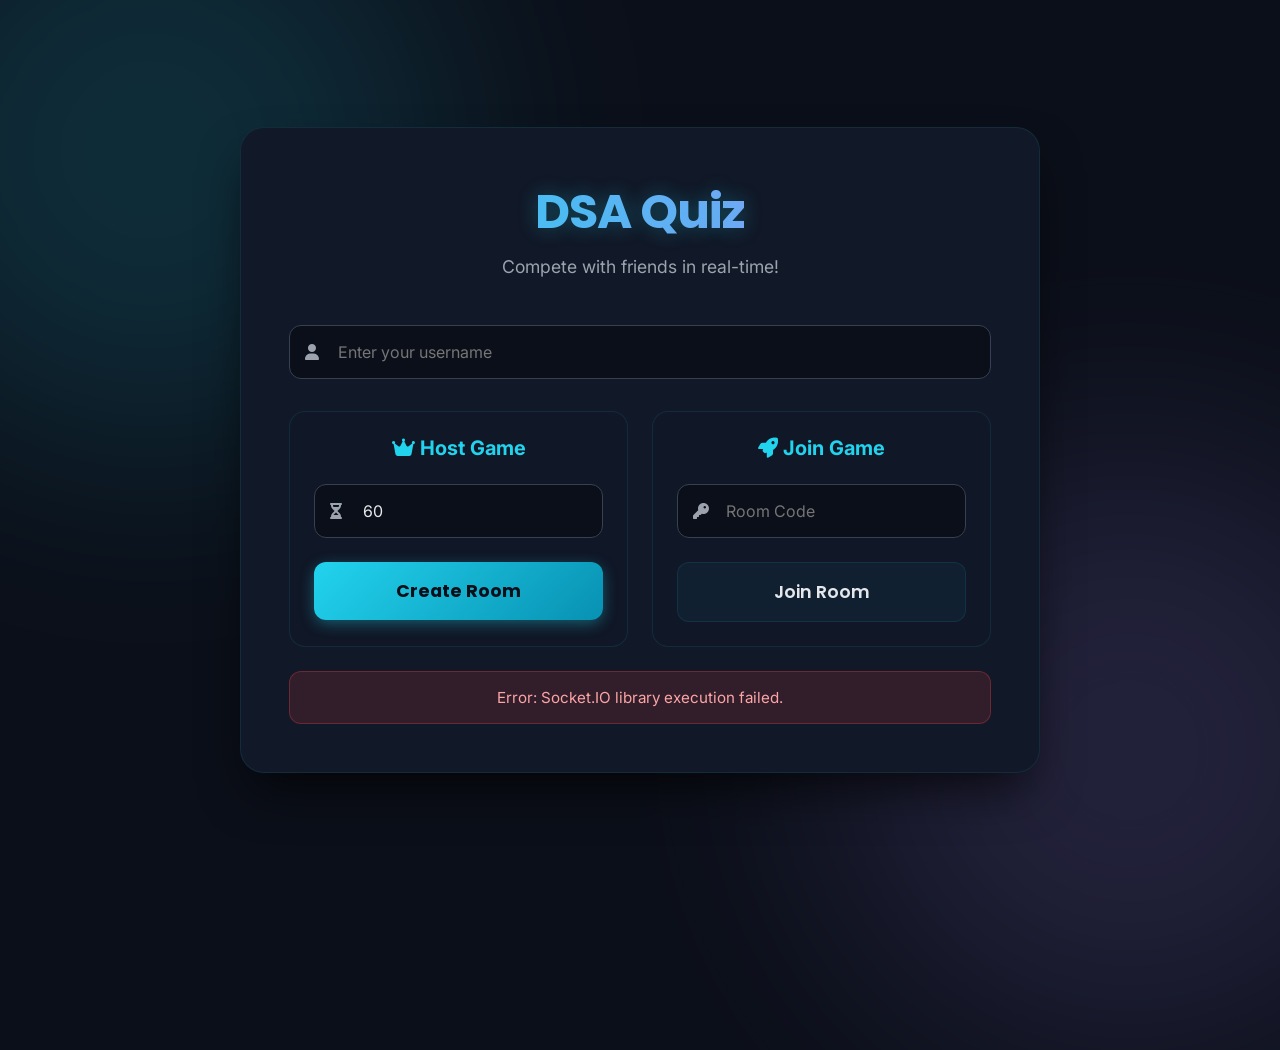
<file: templates/index.html>
<!DOCTYPE html>
<html lang="en">

<head>
    <meta charset="UTF-8">
    <meta name="viewport" content="width=device-width, initial-scale=1.0">
    <title>DSA Quiz - Multiplayer</title>
    <!-- Google Fonts -->
    <link rel="preconnect" href="https://fonts.googleapis.com">
    <link rel="preconnect" href="https://fonts.gstatic.com" crossorigin>
    <link
        href="https://fonts.googleapis.com/css2?family=Inter:wght@400;500;600&family=Poppins:wght@600;700&display=swap"
        rel="stylesheet">
    <link rel="stylesheet" href="https://cdnjs.cloudflare.com/ajax/libs/font-awesome/6.4.0/css/all.min.css">
    <link rel="stylesheet" href="/static/style.css">
</head>

<body>
    <div class="container" style="max-width: 800px;">
        <h1>DSA Quiz</h1>
        <p class="subtitle">Compete with friends in real-time!</p>

        <!-- Global Username Input -->
        <div class="input-group">
            <i class="fas fa-user"></i>
            <input type="text" id="username" placeholder="Enter your username" maxlength="20" required>
        </div>

        <div class="card-grid">
            <!-- Host Card -->
            <div class="action-card">
                <h3><i class="fas fa-crown"></i> Host Game</h3>

                <div class="input-group">
                    <i class="fas fa-hourglass-half"></i>
                    <input type="number" id="duration" value="60" min="30" max="300" placeholder="Duration (sec)">
                </div>

                <button id="create-room-btn" class="primary-btn">
                    Create Room
                </button>
            </div>

            <!-- Join Card -->
            <div class="action-card">
                <h3><i class="fas fa-rocket"></i> Join Game</h3>

                <div class="input-group">
                    <i class="fas fa-key"></i>
                    <input type="text" id="room-code" placeholder="Room Code" maxlength="6" pattern="[0-9]{6}">
                </div>

                <button id="join-room-btn" class="secondary-btn">
                    Join Room
                </button>
            </div>
        </div>

        <!-- Error message display -->
        <div id="error-message" class="error-message"></div>
    </div>

    <!-- Socket.IO client library -->
    <script src="https://cdn.socket.io/4.5.4/socket.io.min.js"></script>

    <script>
        // Check if Socket.IO is loaded
        if (typeof io === 'undefined') {
            alert('Socket.IO client library failed to load. Please check your internet connection or these settings.');
            document.getElementById('error-message').textContent = 'Error: Socket.IO library execution failed.';
            document.getElementById('error-message').style.display = 'block';
        }

        // Initialize socket connection
        // Connect explicitly to localhost:5000 where the Flask server is running
        const socket = io('http://localhost:5000');

        // Get DOM elements
        const usernameInput = document.getElementById('username');
        const durationInput = document.getElementById('duration');
        const roomCodeInput = document.getElementById('room-code');
        const createRoomBtn = document.getElementById('create-room-btn');
        const joinRoomBtn = document.getElementById('join-room-btn');
        const errorMessage = document.getElementById('error-message');

        // Show error message
        function showError(message) {
            errorMessage.textContent = message;
            errorMessage.style.display = 'block';
            setTimeout(() => {
                errorMessage.style.display = 'none';
            }, 5000);
        }

        // Connection error handling
        socket.on('connect_error', (err) => {
            console.error('Connection failed:', err);
            showError('Failed to connect to server. Make sure app.py is running on port 5000.');
            createRoomBtn.disabled = false;
            createRoomBtn.textContent = 'Create Room';
            joinRoomBtn.disabled = false;
            joinRoomBtn.textContent = 'Join Room';
        });

        // Validate username
        function validateUsername() {
            const username = usernameInput.value.trim();
            if (!username) {
                showError('Please enter a username');
                return null;
            }
            if (username.length < 2) {
                showError('Username must be at least 2 characters');
                return null;
            }
            return username;
        }

        // Create room handler
        createRoomBtn.addEventListener('click', () => {
            console.log('Create room clicked');
            const username = validateUsername();
            if (!username) return;

            const duration = parseInt(durationInput.value);
            if (duration < 30 || duration > 300) {
                showError('Duration must be between 30 and 300 seconds');
                return;
            }

            // Disable button to prevent double-click
            createRoomBtn.disabled = true;
            createRoomBtn.textContent = 'Creating...';

            if (!socket.connected) {
                showError('Not connected to server. Please wait...');
                createRoomBtn.disabled = false;
                createRoomBtn.textContent = 'Create Room';
                return;
            }

            // Emit create room event
            console.log('Emitting create_room', { username, duration });
            socket.emit('create_room', {
                username: username,
                duration: duration
            });
        });

        // Join room handler
        joinRoomBtn.addEventListener('click', () => {
            const username = validateUsername();
            if (!username) return;

            const roomCode = roomCodeInput.value.trim();
            if (!roomCode || roomCode.length !== 6 || !/^\d{6}$/.test(roomCode)) {
                showError('Please enter a valid 6-digit room code');
                return;
            }

            // Disable button to prevent double-click
            joinRoomBtn.disabled = true;
            joinRoomBtn.textContent = 'Joining...';

            if (!socket.connected) {
                showError('Not connected to server. Please wait...');
                joinRoomBtn.disabled = false;
                joinRoomBtn.textContent = 'Join Room';
                return;
            }

            // Emit join room event
            socket.emit('join_room', {
                username: username,
                room_code: roomCode
            });
        });

        // Handle room created successfully
        socket.on('room_created', (data) => {
            console.log('Room created:', data);
            // Store username and room info in sessionStorage
            sessionStorage.setItem('username', data.username);
            sessionStorage.setItem('room_code', data.room_code);
            sessionStorage.setItem('is_host', data.is_host);

            // Redirect to room page
            window.location.href = `/room/${data.room_code}`;
        });

        // Handle room joined successfully
        socket.on('room_joined', (data) => {
            // Store username and room info in sessionStorage
            sessionStorage.setItem('username', data.username);
            sessionStorage.setItem('room_code', data.room_code);
            sessionStorage.setItem('is_host', data.is_host);

            // Redirect to room page
            window.location.href = `/room/${data.room_code}`;
        });

        // Handle join errors
        socket.on('join_error', (data) => {
            showError(data.message);
            joinRoomBtn.disabled = false;
            joinRoomBtn.textContent = 'Join Room';
        });

        // Handle general errors
        socket.on('error', (data) => {
            showError(data.message);
            createRoomBtn.disabled = false;
            createRoomBtn.textContent = 'Create Room';
            joinRoomBtn.disabled = false;
            joinRoomBtn.textContent = 'Join Room';
        });

        // Enable room code input only for numeric values
        roomCodeInput.addEventListener('input', (e) => {
            e.target.value = e.target.value.replace(/[^0-9]/g, '');
        });
    </script>
</body>

</html>
</file>
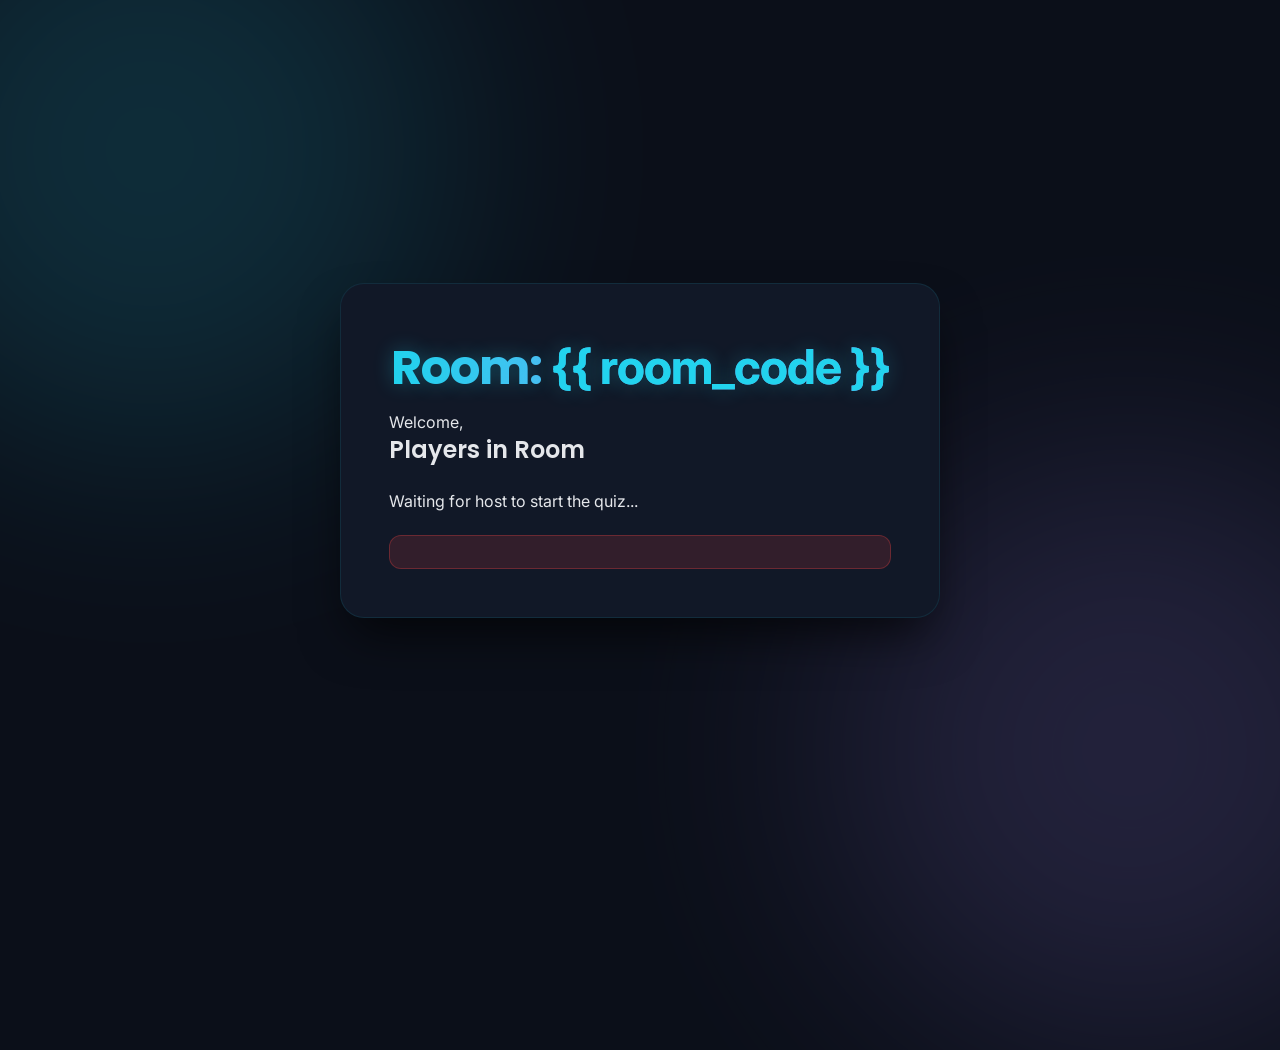
<file: templates/room.html>
<!DOCTYPE html>
<html lang="en">

<head>
    <meta charset="UTF-8">
    <meta name="viewport" content="width=device-width, initial-scale=1.0">
    <title>Quiz Room</title>
    <!-- Google Fonts -->
    <link rel="preconnect" href="https://fonts.googleapis.com">
    <link rel="preconnect" href="https://fonts.gstatic.com" crossorigin>
    <link
        href="https://fonts.googleapis.com/css2?family=Inter:wght@400;500;600&family=Poppins:wght@600;700&display=swap"
        rel="stylesheet">
    <link rel="stylesheet" href="/static/style.css">
</head>

<body>
    <div class="container">
        <!-- Room header -->
        <div class="room-header">
            <h1>Room: <span id="room-code-display">{{ room_code }}</span></h1>
            <p>Welcome, <span id="username-display"></span></p>
        </div>

        <!-- Waiting area (before quiz starts) -->
        <div id="waiting-area" class="section">
            <h2>Players in Room</h2>
            <ul id="player-list"></ul>

            <div id="host-controls" style="display: none;">
                <button id="start-quiz-btn" class="primary-btn">Start Quiz</button>
            </div>

            <p class="info-text">Waiting for host to start the quiz...</p>
        </div>

        <!-- Quiz area (during quiz) -->
        <div id="quiz-area" class="section" style="display: none;">
            <!-- Timer display -->
            <div class="timer-section">
                <h3>Time Remaining</h3>
                <div id="timer-display" class="timer">--</div>
            </div>

            <!-- Question display -->
            <div class="question-section">
                <h3>Question</h3>
                <p id="question-text"></p>
            </div>

            <!-- Answer section -->
            <div class="answer-section">
                <!-- For MCQ questions -->
                <div id="mcq-options" style="display: none;"></div>

                <!-- For text questions -->
                <div id="text-answer" style="display: none;">
                    <input type="text" id="answer-input" placeholder="Enter your answer">
                </div>

                <button id="submit-btn" class="primary-btn">Submit Answer</button>
                <div id="submission-status" class="submission-status"></div>
            </div>
        </div>

        <!-- Leaderboard section -->
        <div id="leaderboard-section" class="section" style="display: none;">
            <h2>Leaderboard</h2>
            <table id="leaderboard-table">
                <thead>
                    <tr>
                        <th>Rank</th>
                        <th>Player</th>
                        <th>Score</th>
                        <th>Time (s)</th>
                        <th>Status</th>
                    </tr>
                </thead>
                <tbody id="leaderboard-body"></tbody>
            </table>
        </div>

        <!-- Error message display -->
        <div id="error-message" class="error-message"></div>
    </div>

    <!-- Socket.IO client library -->
    <script src="https://cdn.socket.io/4.5.4/socket.io.min.js"></script>
    <script src="/static/room.js"></script>
</body>

</html>
</file>
<file: static/style.css>
/* Global Variables & Reset */
:root {
    --primary: #22D3EE;
    /* Cyan Neon */
    --primary-dark: #0891b2;
    /* Darker Cyan */
    --secondary: #A78BFA;
    /* Soft Violet */
    --accent: #22D3EE;
    /* Cyan */
    --background-dark: #0B0F19;
    /* Deep Midnight Blue */
    --text-light: #E5E7EB;
    /* Off-white */
    --text-dim: #9CA3AF;
    /* Muted Gray */
    --glass-bg: #111827;
    /* Card/Panel - Dark Slate */
    --glass-border: rgba(34, 211, 238, 0.1);
    /* Cyan hint on borders */
    --success: #22C55E;
    --error: #EF4444;
    --warning: #F59E0B;
}

* {
    margin: 0;
    padding: 0;
    box-sizing: border-box;
    font-family: 'Inter', system-ui, -apple-system, sans-serif;
}

body {
    background: var(--background-dark);
    color: var(--text-light);
    min-height: 100vh;
    display: flex;
    align-items: center;
    justify-content: center;
    position: relative;
    overflow-x: hidden;
}

/* Dynamic Background Animation */
body::before,
body::after {
    content: '';
    position: absolute;
    width: 600px;
    height: 600px;
    border-radius: 50%;
    filter: blur(120px);
    z-index: -1;
    opacity: 0.15;
    /* Subtle glow */
    animation: drift 20s infinite alternate;
}

body::before {
    background: var(--primary);
    top: -150px;
    left: -150px;
}

body::after {
    background: var(--secondary);
    bottom: -150px;
    right: -150px;
    animation-delay: -10s;
}

@keyframes drift {
    0% {
        transform: translate(0, 0);
    }

    100% {
        transform: translate(30px, 30px);
    }
}

/* Container & Glassmorphism */
.container {
    width: 100%;
    max-width: 600px;
    background: var(--glass-bg);
    /* Solid/High Opacity Dark Slate */
    border: 1px solid var(--glass-border);
    border-radius: 24px;
    padding: 3rem;
    box-shadow: 0 25px 50px -12px rgba(0, 0, 0, 0.7);
    margin: 20px;
}

/* Typography */
h1 {
    font-family: 'Poppins', sans-serif;
    font-size: 3rem;
    font-weight: 700;
    text-align: center;
    background: linear-gradient(to right, var(--primary), var(--secondary));
    -webkit-background-clip: text;
    background-clip: text;
    color: transparent;
    margin-bottom: 0.5rem;
    letter-spacing: -1px;
    text-shadow: 0 0 20px rgba(34, 211, 238, 0.3);
    /* Cyan Glow */
}

h2 {
    font-family: 'Poppins', sans-serif;
    color: var(--text-light);
    margin-bottom: 1.5rem;
    font-weight: 600;
}

.subtitle {
    text-align: center;
    color: var(--text-dim);
    font-size: 1.1rem;
    margin-bottom: 3rem;
}

/* Inputs */
.input-section {
    margin-bottom: 2rem;
    position: relative;
}

.input-section label {
    display: block;
    color: var(--text-light);
    margin-bottom: 0.75rem;
    font-size: 0.95rem;
    font-weight: 500;
}

input[type="text"],
input[type="number"] {
    width: 100%;
    padding: 1rem 1.25rem;
    background: #0B0F19;
    /* Deep Midnight for input bg */
    border: 1px solid #374151;
    /* Dark Gray border */
    border-radius: 12px;
    color: var(--text-light);
    font-size: 1rem;
    transition: all 0.3s ease;
}

input:focus {
    outline: none;
    border-color: var(--primary);
    box-shadow: 0 0 0 4px rgba(34, 211, 238, 0.15);
    background: #0B0F19;
}

/* Buttons */
.button-section {
    margin-top: 1rem;
}

button,
a.primary-btn,
a.secondary-btn {
    width: 100%;
    padding: 1rem;
    border: none;
    border-radius: 12px;
    font-size: 1.1rem;
    font-weight: 600;
    font-family: 'Poppins', sans-serif;
    cursor: pointer;
    transition: all 0.3s cubic-bezier(0.4, 0, 0.2, 1);
    position: relative;
    overflow: hidden;
    display: block;
    text-align: center;
    text-decoration: none;
    box-sizing: border-box;
}

.primary-btn {
    background: linear-gradient(135deg, var(--primary) 0%, var(--primary-dark) 100%);
    color: #0B0F19;
    /* Dark text on bright button for contrast */
    box-shadow: 0 4px 15px -1px rgba(34, 211, 238, 0.4);
    /* Cyan Shadow */
    font-weight: 700;
}

.primary-btn:hover:not(:disabled) {
    transform: translateY(-2px);
    box-shadow: 0 10px 20px -3px rgba(34, 211, 238, 0.5);
    filter: brightness(1.1);
}

.secondary-btn {
    background: rgba(34, 211, 238, 0.05);
    /* Very subtle Cyan tint */
    color: var(--text-light);
    border: 1px solid var(--glass-border);
}

.secondary-btn:hover:not(:disabled) {
    background: rgba(34, 211, 238, 0.1);
    border-color: var(--primary);
    transform: translateY(-2px);
}

button:active {
    transform: translateY(0) !important;
}

button:disabled {
    opacity: 0.7;
    cursor: not-allowed;
    transform: none !important;
}

/* Divider */
.divider {
    display: flex;
    align-items: center;
    color: var(--text-dim);
    margin: 2rem 0;
    font-size: 0.9rem;
    font-weight: 500;
}

.divider::before,
.divider::after {
    content: '';
    flex: 1;
    height: 1px;
    background: var(--glass-border);
}

.divider::before {
    margin-right: 1rem;
}

.divider::after {
    margin-left: 1rem;
}

/* Error Message */
.error-message {
    background: rgba(239, 68, 68, 0.15);
    border: 1px solid rgba(239, 68, 68, 0.3);
    color: #fca5a5;
    padding: 1rem;
    border-radius: 12px;
    margin-top: 1.5rem;
    text-align: center;
    font-size: 0.95rem;
    animation: shake 0.5s cubic-bezier(.36, .07, .19, .97) both;
}

@keyframes shake {

    10%,
    90% {
        transform: translate3d(-1px, 0, 0);
    }

    20%,
    80% {
        transform: translate3d(2px, 0, 0);
    }

    30%,
    50%,
    70% {
        transform: translate3d(-4px, 0, 0);
    }

    40%,
    60% {
        transform: translate3d(4px, 0, 0);
    }
}

/* Room Specific Styles */
.room-header span {
    color: var(--accent);
}

#player-list li {
    background: rgba(255, 255, 255, 0.03);
    border-left: 4px solid var(--primary);
    color: var(--text-light);
    padding: 1rem;
    border-radius: 8px;
    margin-bottom: 0.75rem;
    display: flex;
    align-items: center;
    animation: fadeIn 0.3s ease;
}

.timer {
    font-size: 4rem;
    background: linear-gradient(to bottom, #fff, #94a3b8);
    -webkit-background-clip: text;
    background-clip: text;
    color: transparent;
    text-shadow: 0 4px 8px rgba(0, 0, 0, 0.2);
}

.timer.warning {
    color: var(--warning);
    background: none;
}

.timer.danger {
    color: var(--error);
    background: none;
}

.question-section {
    background: rgba(255, 255, 255, 0.05);
    padding: 2rem;
    border-radius: 16px;
    border: 1px solid var(--glass-border);
}

.option-btn {
    background: rgba(255, 255, 255, 0.03);
    border: 1px solid var(--glass-border);
    color: var(--text-light);
    text-align: left;
    padding: 1.25rem;
    transition: all 0.2s;
}

.option-btn:hover:not(:disabled) {
    background: rgba(34, 211, 238, 0.1);
    border-color: var(--primary);
    transform: translateX(5px);
    box-shadow: 0 0 15px rgba(34, 211, 238, 0.2);
}

.option-btn.selected {
    background: rgba(34, 211, 238, 0.2);
    border-color: var(--primary);
    box-shadow: 0 0 0 2px rgba(34, 211, 238, 0.2), 0 0 20px rgba(34, 211, 238, 0.2);
}

/* Leaderboard */
#leaderboard-table {
    border-collapse: separate;
    border-spacing: 0 8px;
}

#leaderboard-table th {
    color: var(--text-dim);
    font-weight: 500;
    text-transform: uppercase;
    font-size: 0.8rem;
    letter-spacing: 1px;
    padding-bottom: 1rem;
    background: transparent;
}

#leaderboard-table td {
    background: rgba(255, 255, 255, 0.03);
    padding: 1rem;
    border: none;
}

#leaderboard-table tbody tr td:first-child {
    border-top-left-radius: 8px;
    border-bottom-left-radius: 8px;
}

#leaderboard-table tbody tr td:last-child {
    border-top-right-radius: 8px;
    border-bottom-right-radius: 8px;
}

.rank-1 td {
    background: rgba(253, 224, 71, 0.1) !important;
    color: #fde047;
    border-top: 1px solid rgba(253, 224, 71, 0.3);
    border-bottom: 1px solid rgba(253, 224, 71, 0.3);
}

.rank-loser td {
    background: rgba(239, 68, 68, 0.1) !important;
    color: #ef4444;
    /* Red */
    border-top: 1px solid rgba(239, 68, 68, 0.3);
    border-bottom: 1px solid rgba(239, 68, 68, 0.3);
}

/* Status Colors */
.status-correct {
    color: var(--success);
}

.status-wrong {
    color: var(--error);
}

.status-pending {
    color: var(--text-dim);
}

@media (max-width: 600px) {
    .container {
        padding: 1.5rem;
    }

    h1 {
        font-size: 2rem;
    }
}

@keyframes fadeIn {
    from {
        opacity: 0;
        transform: translateY(10px);
    }

    to {
        opacity: 1;
        transform: translateY(0);
    }
}

/* Index Page specific styles */
.card-grid {
    display: grid;
    grid-template-columns: 1fr 1fr;
    gap: 1.5rem;
    margin-top: 2rem;
}

.action-card {
    background: rgba(17, 24, 39, 0.6);
    border: 1px solid var(--glass-border);
    border-radius: 16px;
    padding: 1.5rem;
    transition: all 0.3s ease;
}

.action-card:hover {
    background: rgba(17, 24, 39, 0.8);
    border-color: var(--primary);
    transform: translateY(-5px);
}

.action-card h3 {
    text-align: center;
    color: var(--primary);
    margin-bottom: 1.5rem;
    font-size: 1.25rem;
}

.input-group {
    position: relative;
    margin-bottom: 1.5rem;
}

.input-group i {
    position: absolute;
    left: 1rem;
    top: 50%;
    transform: translateY(-50%);
    color: var(--text-dim);
    transition: color 0.3s;
}

.input-group input {
    padding-left: 3rem;
    /* Make room for the icon */
}

.input-group input:focus+i,
.input-group input:focus~i {
    color: var(--primary);
}

.or-divider {
    text-align: center;
    margin: 2rem 0;
    position: relative;
    color: var(--text-dim);
    font-size: 0.9rem;
    font-weight: 600;
}

.or-divider::before,
.or-divider::after {
    content: '';
    position: absolute;
    top: 50%;
    width: 45%;
    height: 1px;
    background: var(--glass-border);
}

.or-divider::before {
    left: 0;
}

.or-divider::after {
    right: 0;
}

@media (max-width: 600px) {
    .card-grid {
        grid-template-columns: 1fr;
    }
}
</file>
